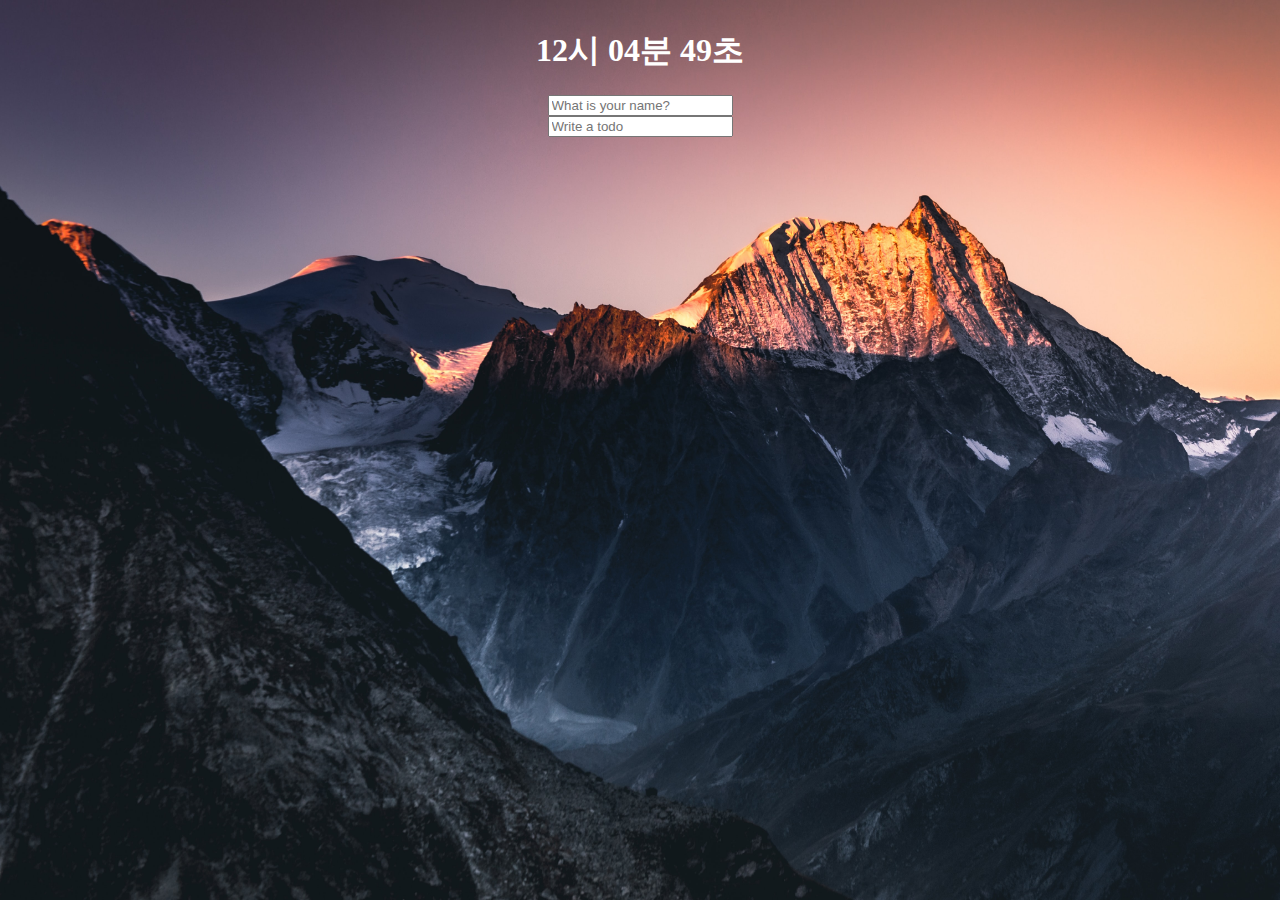
<file: index.html>
<!DOCTYPE html>
<html lang="en">
<head profile="http://www.w3.org/2005/10/profile">
    <meta charset="UTF-8">
    <meta http-equiv="X-UA-Compatible" content="IE=edge">
    <meta name="viewport" content="width=device-width, initial-scale=1.0">
    <title>Clock</title>
    <link rel="stylesheet" href="page.css">
    <link rel="icon" type="image/png" href="http://example.com/myicon.png">
</head>
<body>
    <div class="js-weather"></div>
    <div class="js-clock">
        <h1>
            0000
        </h1>
    </div>
    <form class="js-form form">
        <input type="text" placeholder="What is your name?">
    </form>
    
    <div class="greetingDiv">
        <h4 class="js-greetings greetings"></h4>
        <input type="button" class="js-delbtn btn">
    </div>

    <form class="js-toDoForm">
        <input type="text" placeholder="Write a todo">
    </form>
    <ul class="js-toDoList"></ul>


    <script src="clock.js"></script>
    <script src="greeting.js"></script>
    <script src="todo.js"></script>
    <script src="bg.js"></script>
    <script src="weather.js"></script>
</body>
</html>
</file>
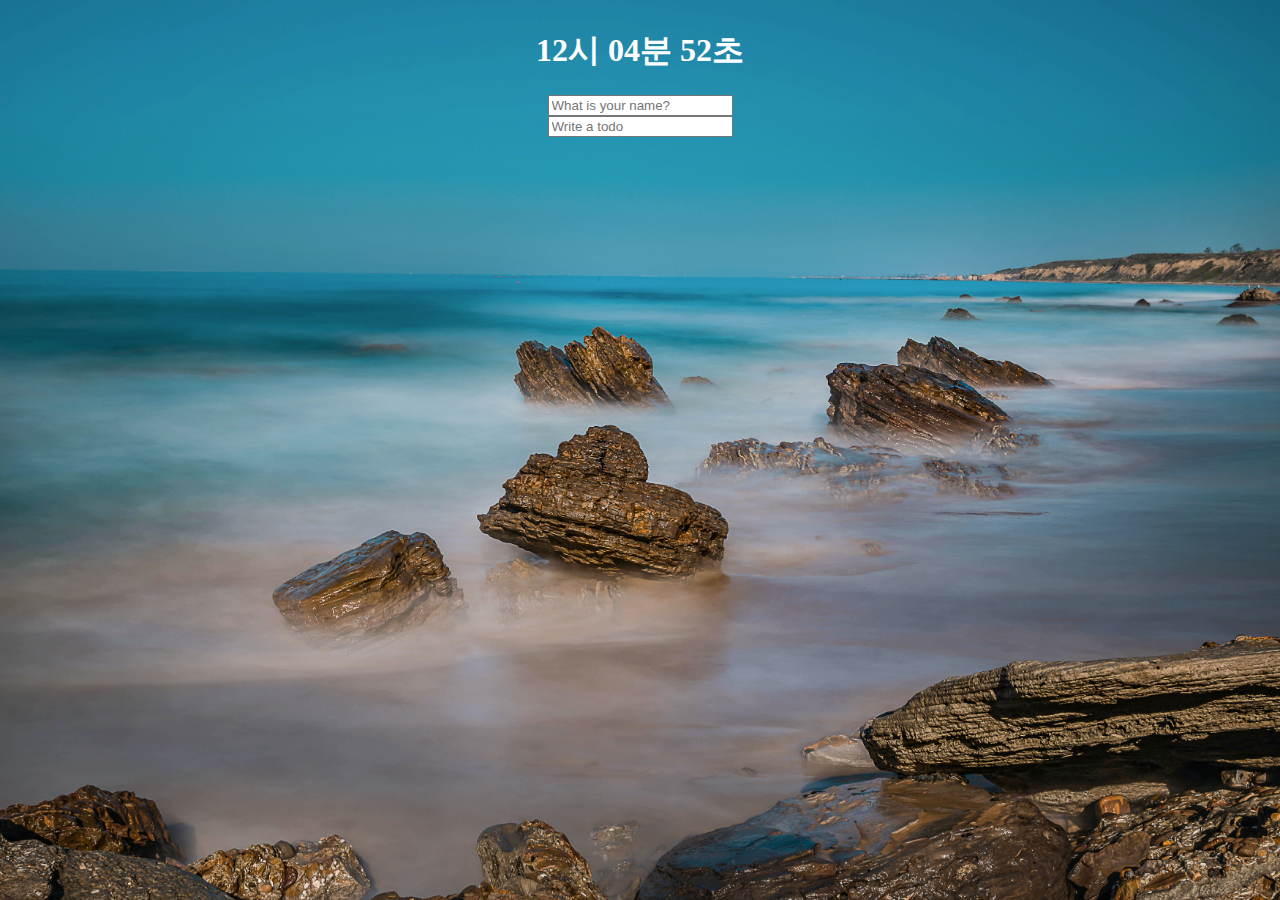
<file: page.html>
<!DOCTYPE html>
<html lang="en">
<head profile="http://www.w3.org/2005/10/profile">
    <meta charset="UTF-8">
    <meta http-equiv="X-UA-Compatible" content="IE=edge">
    <meta name="viewport" content="width=device-width, initial-scale=1.0">
    <title>Clock</title>
    <link rel="stylesheet" href="page.css">
    <link rel="icon" type="image/png" href="http://example.com/myicon.png">
</head>
<body>
    <div class="js-weather"></div>
    <div class="js-clock">
        <h1>
            0000
        </h1>
    </div>
    <form class="js-form form">
        <input type="text" placeholder="What is your name?">
    </form>
    
    <div class="greetingDiv">
        <h4 class="js-greetings greetings"></h4>
        <input type="button" class="js-delbtn btn">
    </div>

    <form class="js-toDoForm">
        <input type="text" placeholder="Write a todo">
    </form>
    <ul class="js-toDoList"></ul>


    <script src="clock.js"></script>
    <script src="greeting.js"></script>
    <script src="todo.js"></script>
    <script src="bg.js"></script>
    <script src="weather.js"></script>
</body>
</html>
</file>
<file: page.css>
body {
  display: flex;
  flex-direction: column;
  align-items: center;
  background-color: #2c3e50;
  color: white;
}

.js-weather {
  align-self: flex-end;
  margin-right: 10px;
}

.greetingDiv {
  display: flex;
  align-items: center;
}

.js-delbtn {
  margin: 10px;
  height: 30px;
  width: 30px;
}

.greetings,
.form,
.js-delbtn {
  display: none;
}

.showing {
  display: block;
}

@keyframes fadeIN {
  from {
    opacity: 0;
  }
  to {
    opacity: 1;
  }
}

.bgImage {
  position: absolute;
  top: 0;
  left: 0;
  width: 100%;
  height: 100%;
  z-index: -1;
  animation: fadeIn 0.5s linear;
}
</file>
